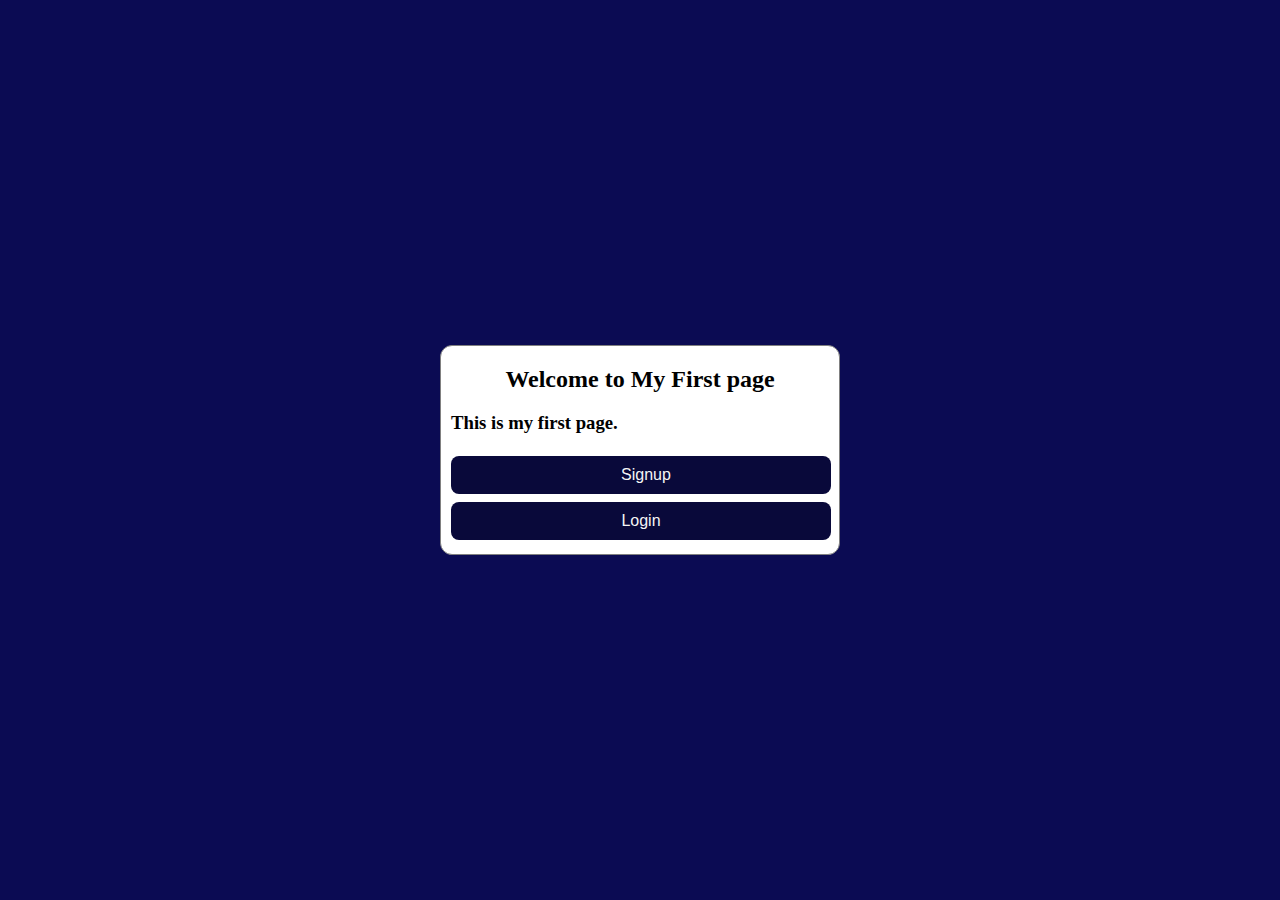
<file: index.html>
<!DOCTYPE html>
<html lang="en">
<head>
    <meta charset="UTF-8">
    <meta http-equiv="X-UA-Compatible" content="IE=edge">
    <meta name="viewport" content="width=device-width, initial-scale=1.0">
    <title>My First Page</title>
    <link rel="stylesheet" href="./style.css">
    <meta name="google-adsense-account" content="ca-pub-5065836333714009">
    <script async src="https://pagead2.googlesyndication.com/pagead/js/adsbygoogle.js?client=ca-pub-5065836333714009" crossorigin="anonymous"></script>
</head>
<body>
    <div class="container">
    <div class="index">
    <form>
    <h2>Welcome to My First page</h2>
    <p><h3>This is my first page.</h3></p>
    <button class="btn" onclick="check()" type="button">Signup</button><br>
    <button class="btn" onclick="chek()" type="button">Login</button>
    </form>
    </div>
    </div>
    <script src="./index.js"></script>
    <script>
        document.addEventListener('contextmenu', function(e) {
          e.preventDefault();
        });
        </script>
</body>
</html>
</file>
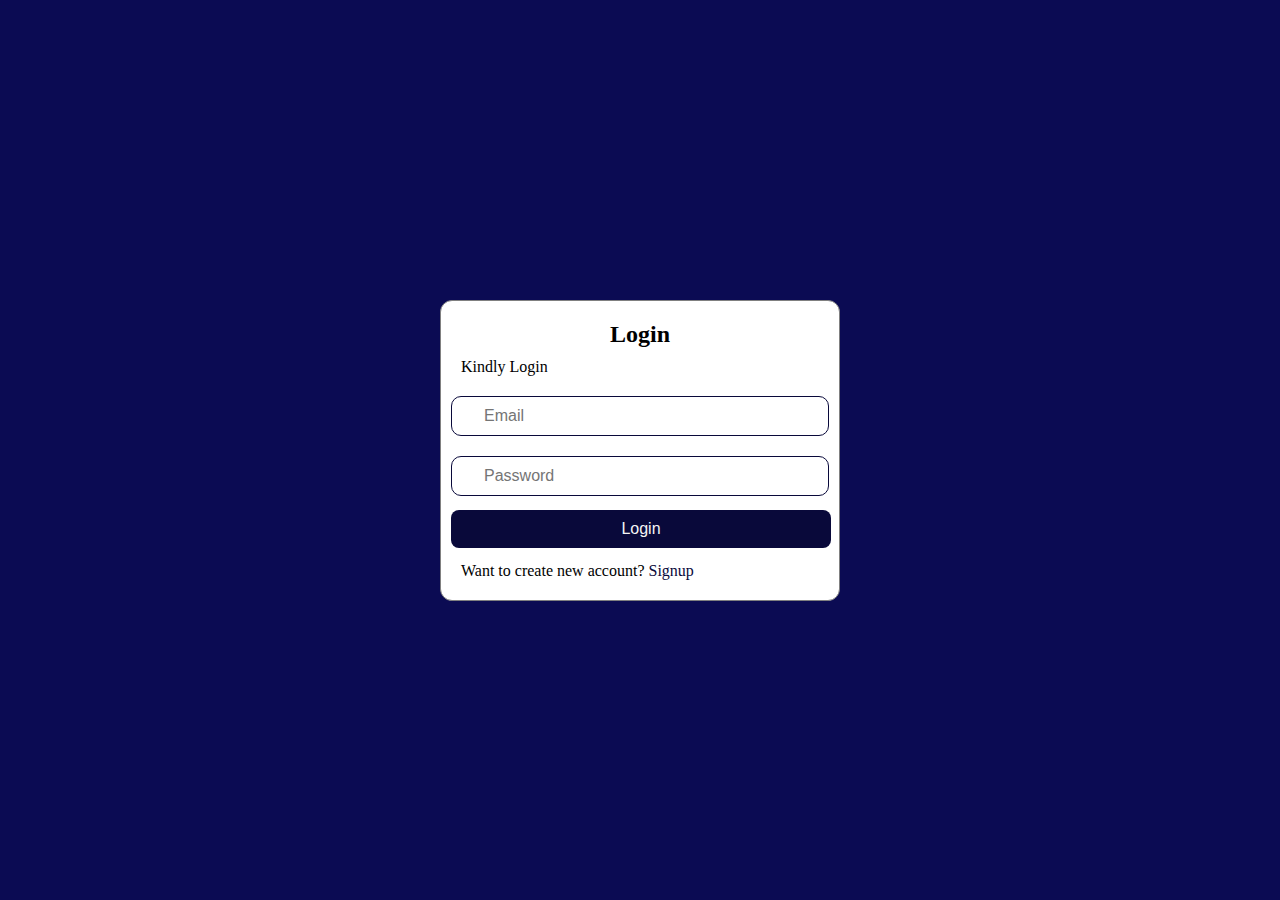
<file: login.html>
<!DOCTYPE html>
<html lang="en">
<head>
    <meta charset="UTF-8">
    <meta http-equiv="X-UA-Compatible" content="IE=edge">
    <meta name="viewport" content="width=device-width, initial-scale=1.0">
    <title>Login</title>
    <link rel="stylesheet" href="./style.css">
    <meta name="google-adsense-account" content="ca-pub-5065836333714009">
    <script async src="https://pagead2.googlesyndication.com/pagead/js/adsbygoogle.js?client=ca-pub-5065836333714009" crossorigin="anonymous"></script>
</head>
<body>
    <div class="container">
        <div class="signup">
            <form>
                <h2>Login</h2>
                <p>Kindly Login</p>
                <input type="email" placeholder="Email" class="inp" id="email">
                <input type="password" placeholder="Password" class="inp" id="password">
                <button class="btn" onclick="check()" type="button">Login</button>
                <p>Want to create new account? <a href="./signup.html">Signup</a></p>
            </form>
        </div>
    </div>
    <script src="./login.js"></script>
    <script>
        document.addEventListener('contextmenu', function(e) {
          e.preventDefault();
        });
        </script>
</body>
</html>
</file>
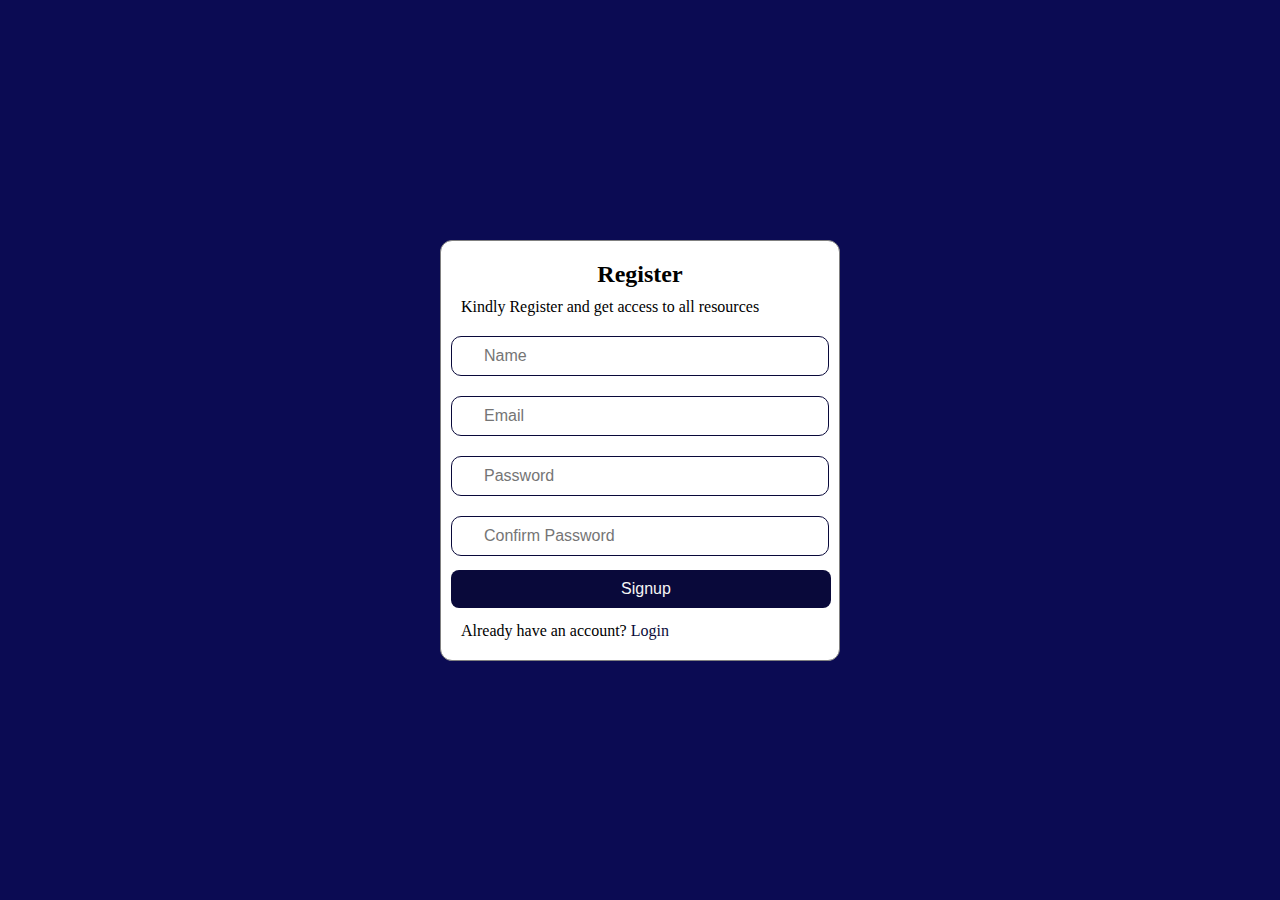
<file: signup.html>
<!DOCTYPE html>
<html lang="en">
<head>
    <meta charset="UTF-8">
    <meta http-equiv="X-UA-Compatible" content="IE=edge">
    <meta name="viewport" content="width=device-width, initial-scale=1.0">
    <title>Signup</title>
    <link rel="stylesheet" href="./style.css">
    <meta name="google-adsense-account" content="ca-pub-5065836333714009">
    <script async src="https://pagead2.googlesyndication.com/pagead/js/adsbygoogle.js?client=ca-pub-5065836333714009" crossorigin="anonymous"></script>
</head>
<body>
    <div class="container">
        <div class="signup">
            <form>
                <h2>Register</h2>
                <p>Kindly Register and get access to all resources</p>
                <input type="text" placeholder="Name" class="inp" id="name">
                <input type="email" placeholder="Email" class="inp" id="email">
                <input type="password" placeholder="Password" class="inp" id="password">
                <input type="password" placeholder="Confirm Password" class="inp" id="cpassword">
                <button class="btn" onclick="check()" type="button">Signup</button>
                <p>Already have an account? <a href="./login.html">Login</a></p>
            </form>
        </div>
    </div>
    <script src="./signup.js"></script>
    <script>
        document.addEventListener('contextmenu', function(e) {
          e.preventDefault();
        });
        </script>
</body>
</html>
</file>
<file: style.css>
body{
    margin:0;
    padding:0;
    background-color: rgb(11, 11, 83);
}

h2{
    margin: 10px;
    text-align: center;
}
p{
    margin: 10px;
}

a{
    text-decoration: none;
    color: rgb(9, 9, 58);
}

.container
{
    display: flex;
    justify-content: center;
    align-items: center;
    flex-wrap: wrap;
    height: 100vh;
    width: 100vw;
}

.signup
{
    width: 400px;
    border: 1px solid rgb(128, 128, 128);
    padding: 10px;
    box-sizing: border-box;
    background-color: rgb(255, 255, 255);
    margin: 10px;
    border-radius: 12px;
}

.index
{
    width: 400px;
    border: 1px solid rgb(128, 128, 128);
    padding: 10px;
    box-sizing: border-box;
    background-color: rgb(255, 255, 255);
    margin: 10px;
    border-radius: 12px;
}

.inp 
{
    width: 100%;
    padding: 10px 32px;
    box-sizing: border-box;
    margin: 10px 0px;
    border-radius: 10px;
    border: 1px solid rgb(9, 9, 58);
    font-size: 16px;
    color: rgb(0, 0, 0);
}

/*.inp:focus{
    outline:none;
    border: 2px rgb(0, 128, 0);
}*/

.btn
{
    padding: 10px 170px;
    width:380px;
    border:none;
    margin-block: 4px;
    background-color: rgb(9, 9, 58);
    color: rgb(245, 245, 245);
    border-radius: 8px;
    font-size: 16px;
    font-weight: 250;
    cursor: pointer;
    justify-items: center;
}
</file>
